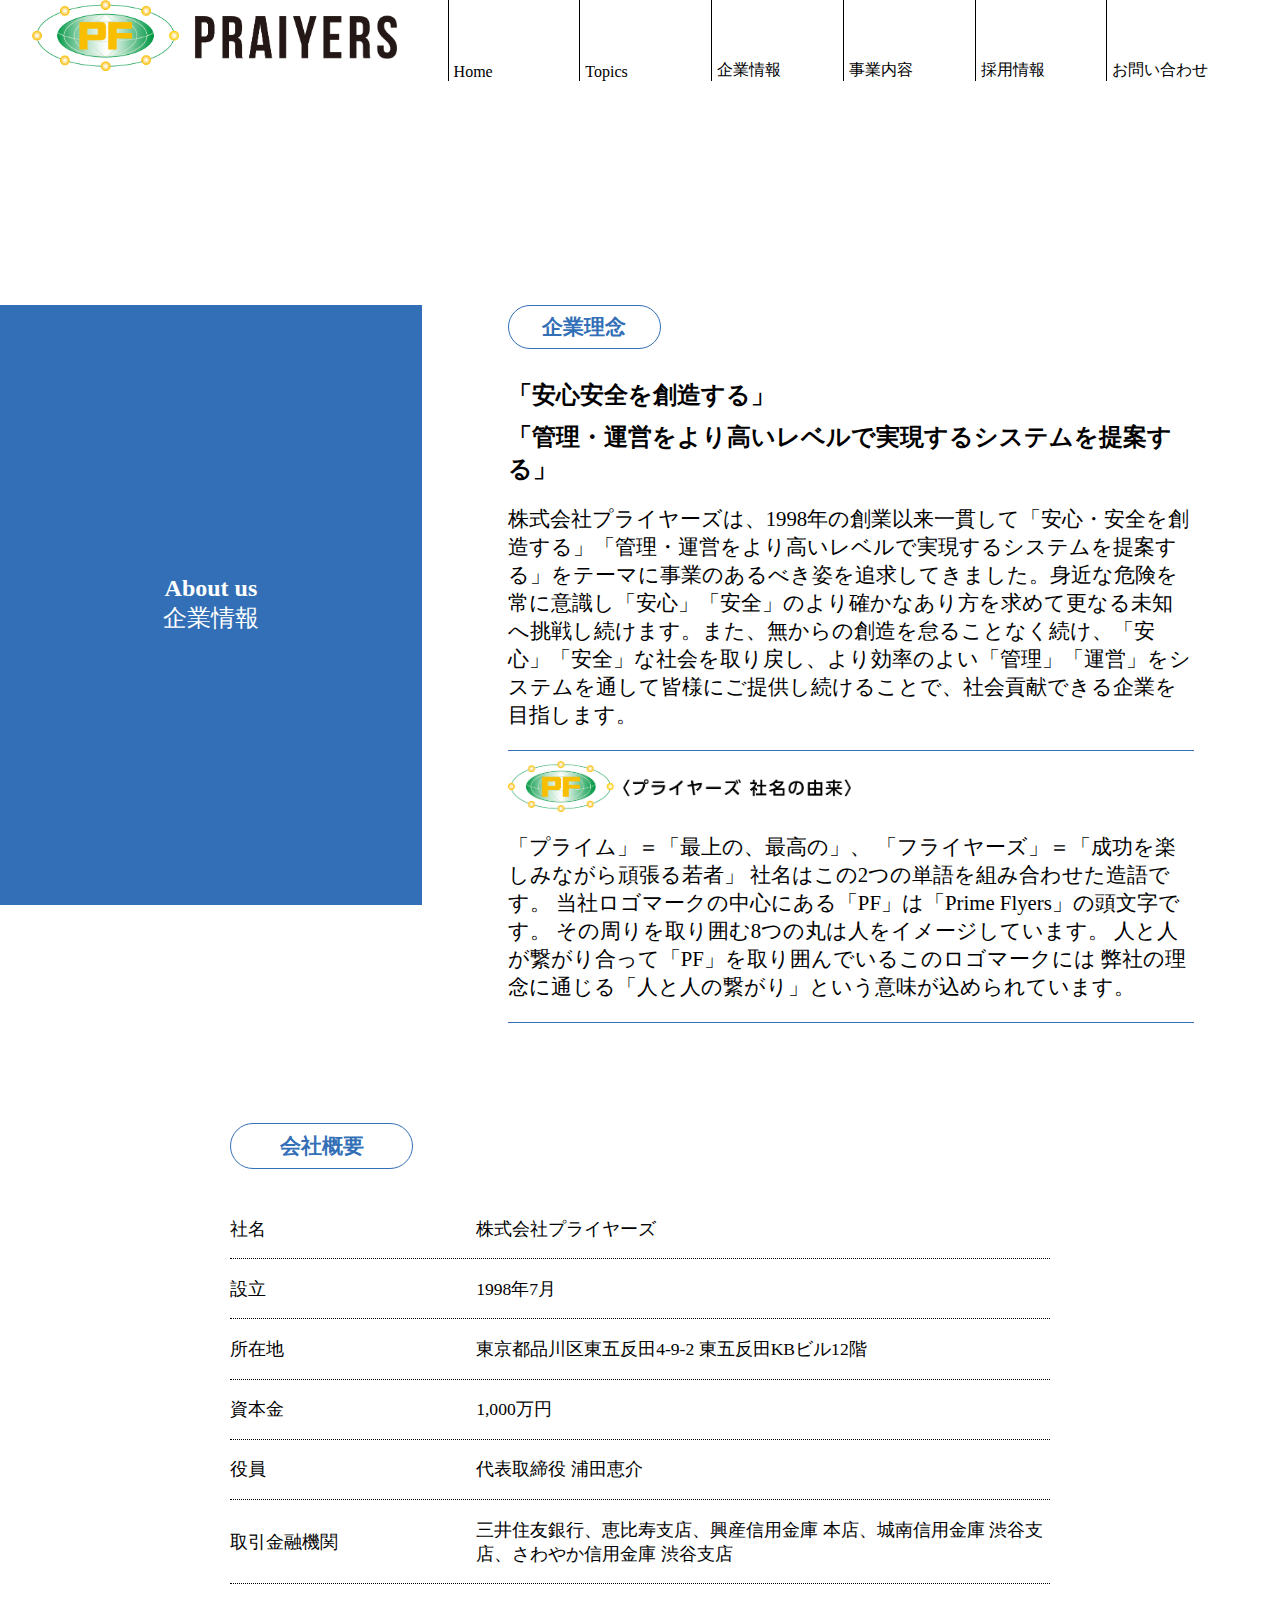
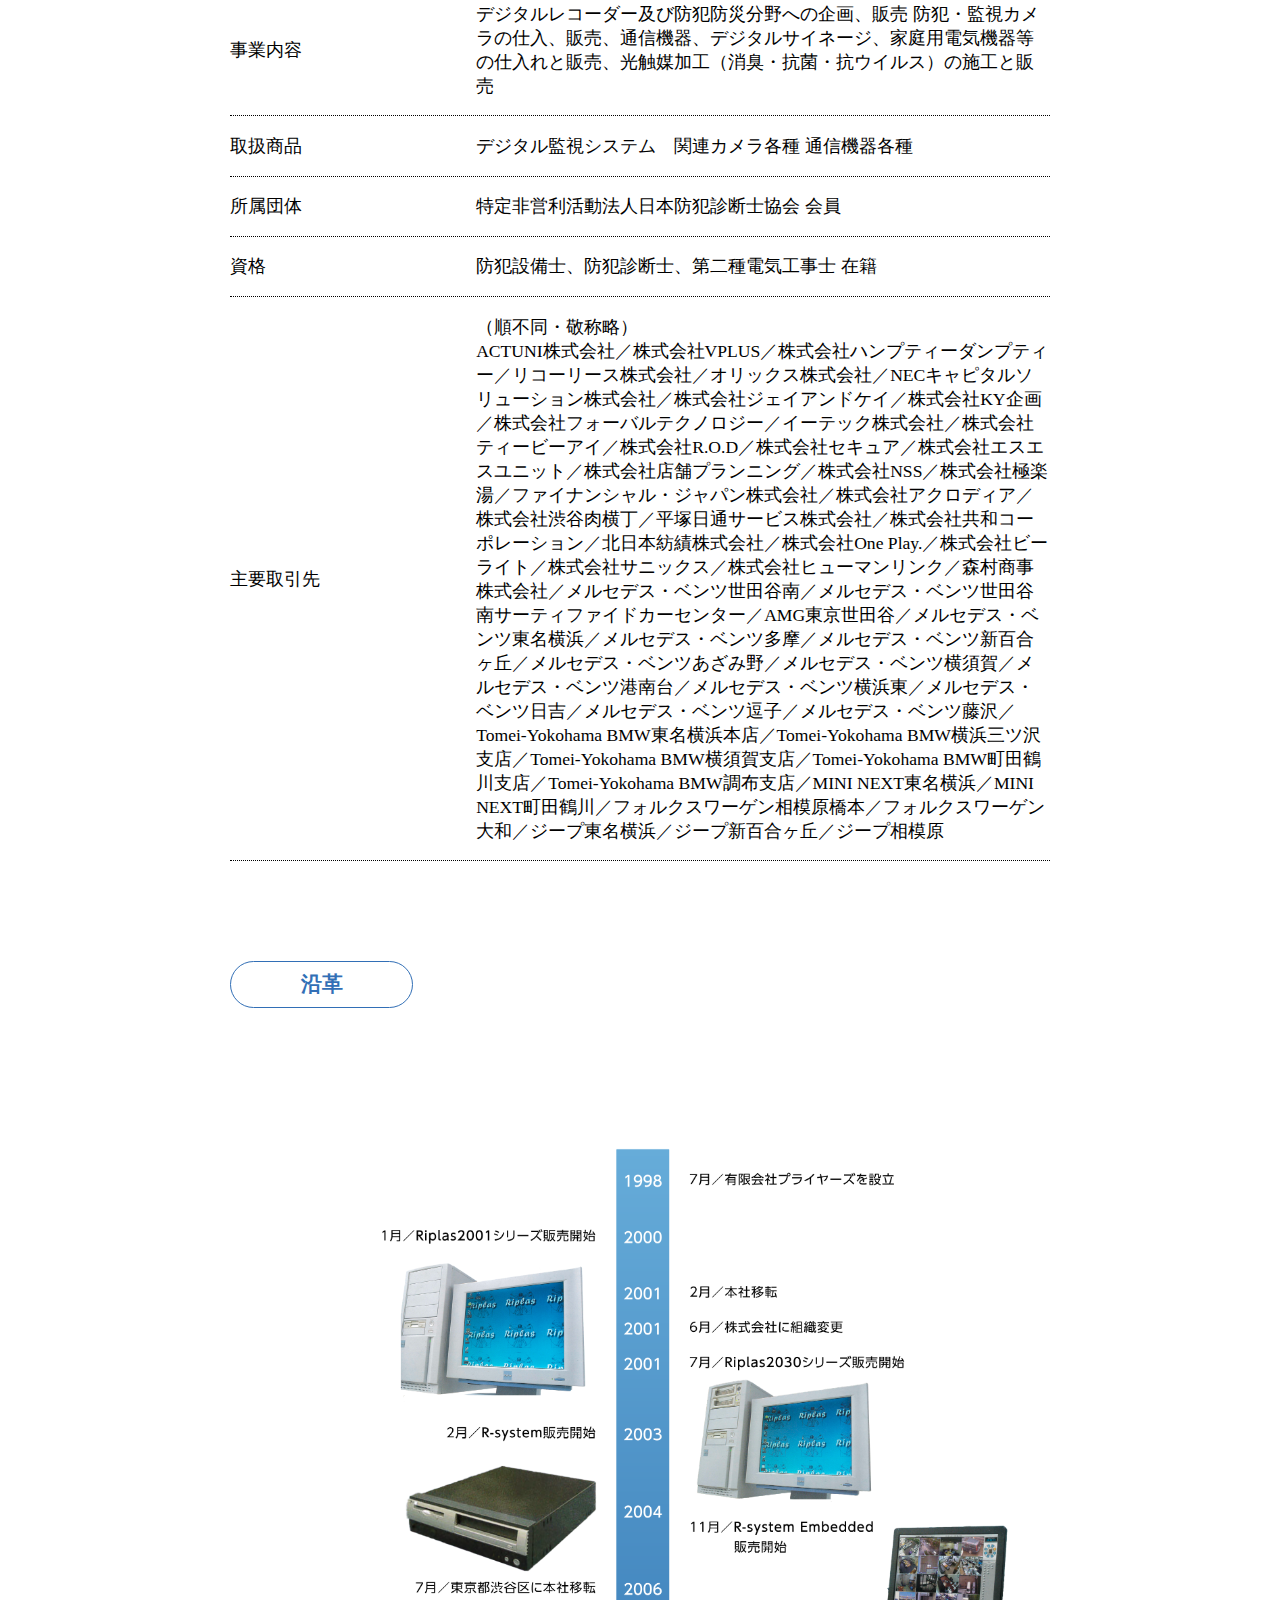
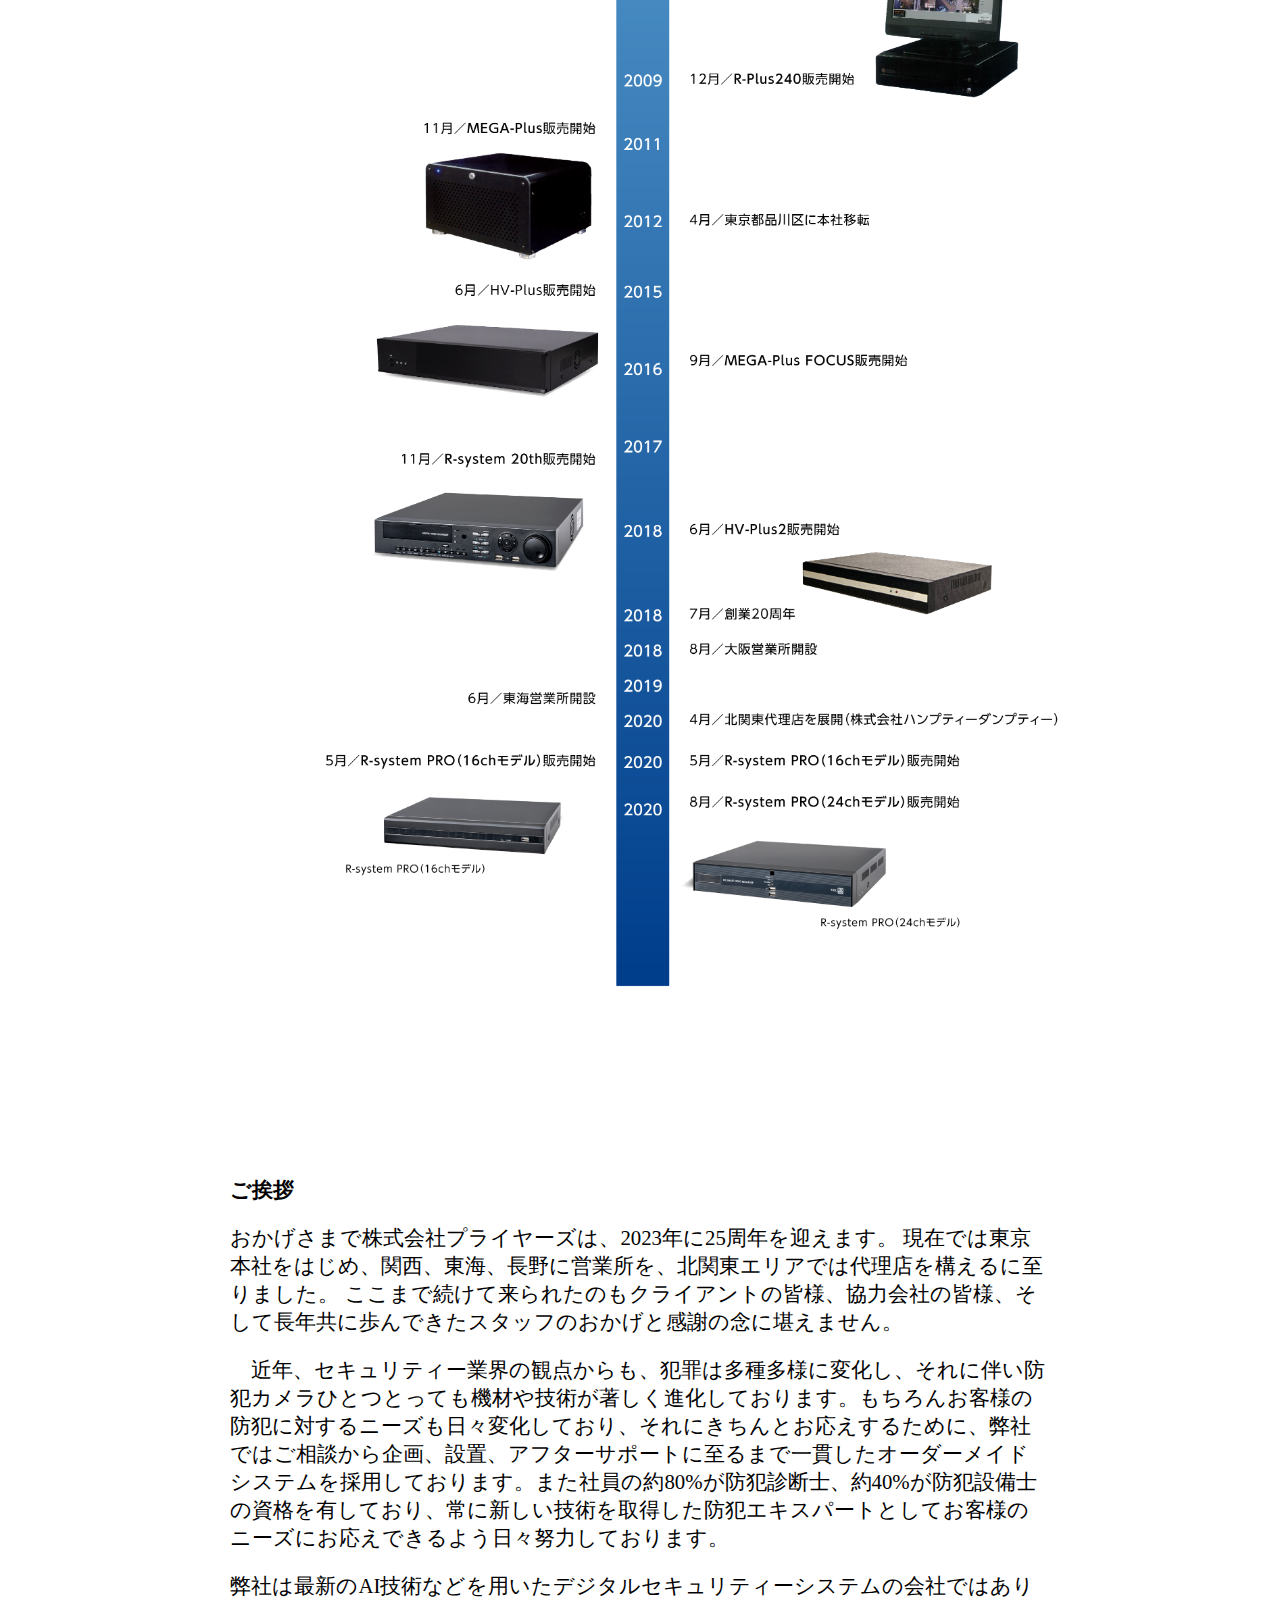
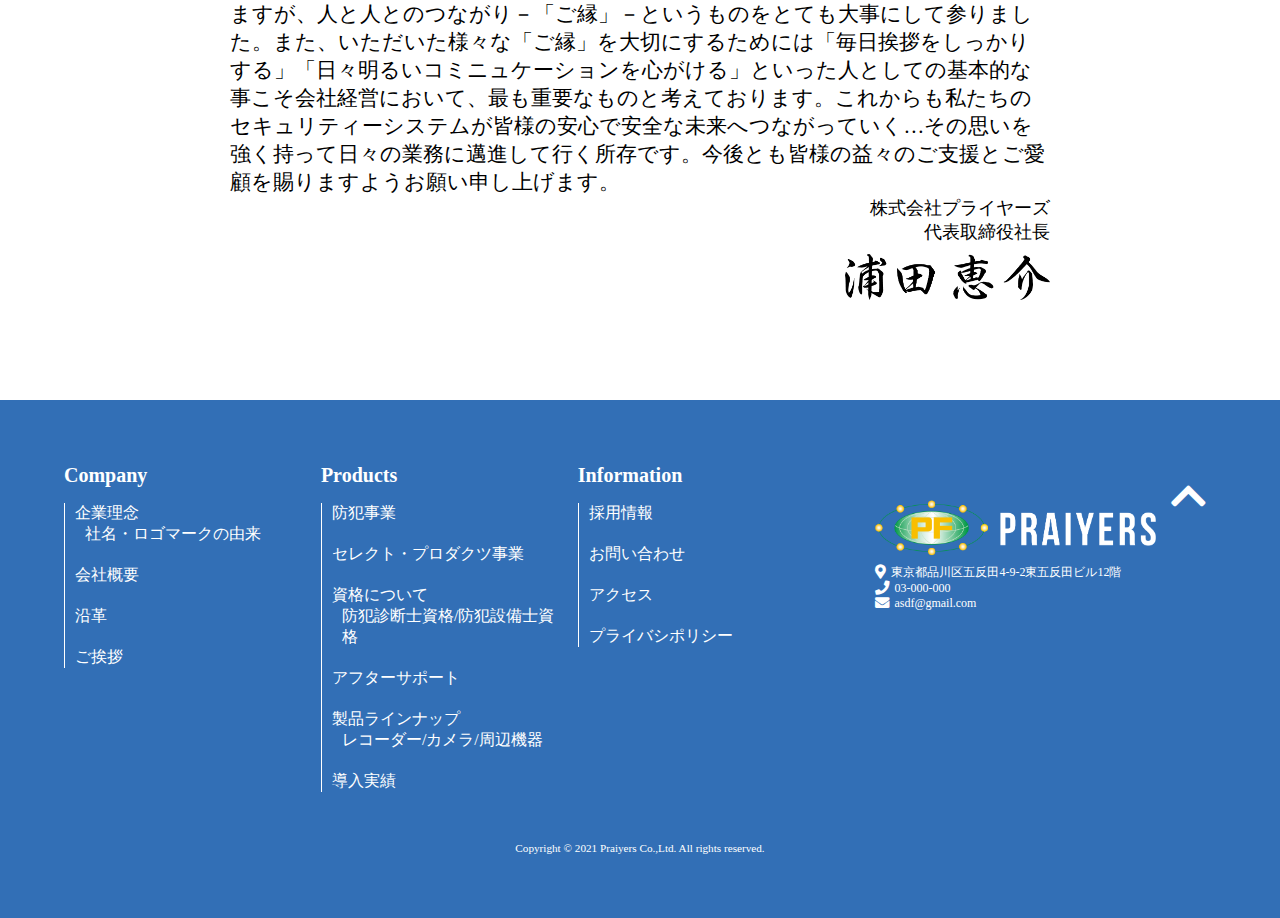
<file: about/index.html>
<!DOCTYPE html>
<html lang="en">
<head>
  <meta charset="UTF-8">
  <meta http-equiv="X-UA-Compatible" content="IE=edge">
  <meta name="viewport" content="width=device-width, initial-scale=1.0">
  <link rel="stylesheet" href="../common/style.css">
  <link rel="stylesheet" href="../common/responsive.css">
  <link rel="stylesheet" href="style.css">
  <link rel="stylesheet" href="responsive.css">
  <link href="https://use.fontawesome.com/releases/v5.6.1/css/all.css" rel="stylesheet">
  <script type="text/javascript" src="https://code.jquery.com/jquery-3.4.1.min.js"></script>
  <script src="https://ajax.googleapis.com/ajax/libs/jquery/1.11.1/jquery.min.js"></script>

  <title>ABOUT</title>
</head>


<body>

  <div id="wrap">


      <header>
        <div class="h-top">
          <div class="h-logo">
            <a href="../index.html"><img src="../common/img/logo2.png"></a>
          </div>
          <ul class="h-list black-list">
            <li><a href="../index.html">Home</a></li>
            <li><a href="../index.html#topics">Topics</a></li>
            <li><a href="../about/index.html">企業情報</a></li>
            <li><a href="../business/index.html">事業内容</a></li>
            <li><a href="../information/index.html">採用情報</a></li>
            <li><a href="../information/index.html">お問い合わせ</a></li>
          </ul>
          <div class="hide">
            <i class="fas fa-bars open" id="icon"></i>
            <ul class="hide-list display-none" id="hide-list">
              <li><a href="../index.html">Home</a></li>
              <li><a href="../index.html#topics">Topics</a></li>
              <li><a href="../about/index.html">企業情報</a></li>
              <li><a href="../business/index.html">事業内容</a></li>
              <li><a href="../information/index.html">採用情報</a></li>
              <li><a href="../information/index.html">お問い合わせ</a></li>
          </ul>
          </div>
        </div>

      </header>

      <main>
        <div class="container">

          <div class="about">
            <div class="title half">
              <h3>About us</h3>
              <p>企業情報</p>
            </div>

            <div class="contents">
              <div class="sub-title">
                <h5>企業理念</h5>
              </div>

              <div class="content">
                <h5>「安心安全を創造する」</h5>
                <h5>「管理・運営をより高いレベルで実現するシステムを提案する」</h5>
                <p>株式会社プライヤーズは、1998年の創業以来一貫して「安心・安全を創造する」「管理・運営をより高いレベルで実現するシステムを提案する」をテーマに事業のあるべき姿を追求してきました。身近な危険を常に意識し「安心」「安全」のより確かなあり方を求めて更なる未知へ挑戦し続けます。また、無からの創造を怠ることなく続け、「安心」「安全」な社会を取り戻し、より効率のよい「管理」「運営」をシステムを通して皆様にご提供し続けることで、社会貢献できる企業を目指します。</p>
              </div>


              <div class="content content2" id="logo-history">
                <img src="./img/logo_yuai.png">
                <p>「プライム」＝「最上の、最高の」、
                  「フライヤーズ」＝「成功を楽しみながら頑張る若者」
                  社名はこの2つの単語を組み合わせた造語です。
                  当社ロゴマークの中心にある「PF」は「Prime Flyers」の頭文字です。
                  その周りを取り囲む8つの丸は人をイメージしています。
                  人と人が繋がり合って「PF」を取り囲んでいるこのロゴマークには
                  弊社の理念に通じる「人と人の繋がり」という意味が込められています。</p>
              </div>

            </div>




          </div>

          <div class="company" id="gaiyo">
            <div class="contents">
              <div class="sub-title">
                <h5>会社概要</h5>
              </div>
  
              <div class="table">
                <ul class="c-list">
                  <li><span>社名</span><p>株式会社プライヤーズ</p></li>
                  <li><span>設立</span><p>1998年7月</p></li>
                  <li><span>所在地</span><p>東京都品川区東五反田4-9-2 東五反田KBビル12階</p></li>
                  <li><span>資本金</span><p>1,000万円</p></li>
                  <li><span>役員</span><p>代表取締役 浦田恵介</p></li>
                  <li><span>取引金融機関</span><p>三井住友銀行、恵比寿支店、興産信用金庫 本店、城南信用金庫 渋谷支店、さわやか信用金庫 渋谷支店</p></li>
                  <li><span>事業内容</span><p>デジタルレコーダー及び防犯防災分野への企画、販売
                    防犯・監視カメラの仕入、販売、通信機器、デジタルサイネージ、家庭用電気機器等の仕入れと販売、光触媒加工（消臭・抗菌・抗ウイルス）の施工と販売</p></li>
                  <li><span>取扱商品</span><p>デジタル監視システム　関連カメラ各種 通信機器各種</p></li>
                  <li><span>所属団体</span><p>特定非営利活動法人日本防犯診断士協会 会員</p></li>
                  <li><span>資格</span><p>防犯設備士、防犯診断士、第二種電気工事士 在籍</p></li>
                  <li><span>主要取引先</span>
                    <p>（順不同・敬称略）<br>ACTUNI株式会社／株式会社VPLUS／株式会社ハンプティーダンプティー／リコーリース株式会社／オリックス株式会社／NECキャピタルソリューション株式会社／株式会社ジェイアンドケイ／株式会社KY企画／株式会社フォーバルテクノロジー／イーテック株式会社／株式会社ティービーアイ／株式会社R.O.D／株式会社セキュア／株式会社エスエスユニット／株式会社店舗プランニング／株式会社NSS／株式会社極楽湯／ファイナンシャル・ジャパン株式会社／株式会社アクロディア／株式会社渋谷肉横丁／平塚日通サービス株式会社／株式会社共和コーポレーション／北日本紡績株式会社／株式会社One Play.／株式会社ビーライト／株式会社サニックス／株式会社ヒューマンリンク／森村商事株式会社／メルセデス・ベンツ世田谷南／メルセデス・ベンツ世田谷南サーティファイドカーセンター／AMG東京世田谷／メルセデス・ベンツ東名横浜／メルセデス・ベンツ多摩／メルセデス・ベンツ新百合ヶ丘／メルセデス・ベンツあざみ野／メルセデス・ベンツ横須賀／メルセデス・ベンツ港南台／メルセデス・ベンツ横浜東／メルセデス・ベンツ日吉／メルセデス・ベンツ逗子／メルセデス・ベンツ藤沢／Tomei-Yokohama BMW東名横浜本店／Tomei-Yokohama BMW横浜三ツ沢支店／Tomei-Yokohama BMW横須賀支店／Tomei-Yokohama BMW町田鶴川支店／Tomei-Yokohama BMW調布支店／MINI NEXT東名横浜／MINI NEXT町田鶴川／フォルクスワーゲン相模原橋本／フォルクスワーゲン大和／ジープ東名横浜／ジープ新百合ヶ丘／ジープ相模原
                      </p></li>
                </ul>
              </div>
            </div>

          </div>

          <div class="company">
            <div class="contents">
              <div class="sub-title">
                <h5 id="enkaku">沿革</h5>
              </div>

              
            </div>
            <img src="img/enkaku.png">

          </div>

          <div class="president" id="president">
            <div class="contents">
              <!-- <img src="img/president.jpg"> -->
              <div class="content">
                <h5>ご挨拶</h5>
                <p>おかげさまで株式会社プライヤーズは、2023年に25周年を迎えます。
                  現在では東京本社をはじめ、関西、東海、長野に営業所を、北関東エリアでは代理店を構えるに至りました。
                  ここまで続けて来られたのもクライアントの皆様、協力会社の皆様、そして長年共に歩んできたスタッフのおかげと感謝の念に堪えません。
                  </p>
                <p>
                  　近年、セキュリティー業界の観点からも、犯罪は多種多様に変化し、それに伴い防犯カメラひとつとっても機材や技術が著しく進化しております。もちろんお客様の防犯に対するニーズも日々変化しており、それにきちんとお応えするために、弊社ではご相談から企画、設置、アフターサポートに至るまで一貫したオーダーメイドシステムを採用しております。また社員の約80%が防犯診断士、約40%が防犯設備士の資格を有しており、常に新しい技術を取得した防犯エキスパートとしてお客様のニーズにお応えできるよう日々努力しております。
                </p>
                <p>
                  弊社は最新のAI技術などを用いたデジタルセキュリティーシステムの会社ではありますが、人と人とのつながり－「ご縁」－というものをとても大事にして参りました。また、いただいた様々な「ご縁」を大切にするためには「毎日挨拶をしっかりする」「日々明るいコミニュケーションを心がける」といった人としての基本的な事こそ会社経営において、最も重要なものと考えております。これからも私たちのセキュリティーシステムが皆様の安心で安全な未来へつながっていく…その思いを強く持って日々の業務に邁進して行く所存です。今後とも皆様の益々のご支援とご愛顧を賜りますようお願い申し上げます。
                </p>  
                <div class="person">
                  <p>株式会社プライヤーズ<br>
                    代表取締役社長</p>
                  <img src="./img/name.png">
                </div>
              </div>

            </div>

          </div>
            

            
          



        </div>
      </main>

      <footer class="white">
        <ul class="hide-footer">
          <li><a href="../index.html">Home</a></li>
          <li><a href="../about/index.html">Company</a></li>
          <li><a href="../business/index.html">Products</a></li>
          <li><a href="../information/index.html">Information</a></li>
        </ul>

        <div class="f-container">

          <div class="f-left">
            <div class="f-section">
              <h5 class="f-title">Company</h5>
              <ul>
                <li><a href="../about/index.html">企業理念<span>社名・ロゴマークの由来</span></li>
                <li><a href="../about/index.html#gaiyo">会社概要</a></li>
                <li><a href="../about/index.html#enkaku">沿革</a></li>
                <li><a href="../about/index.html#president">ご挨拶</a></li>
              </ul>
            </div>
            <div class="f-section">
              <h5 class="f-title">Products</h5>
              <ul>
                <li><a href="../business/index.html">防犯事業</a></li>
                <li><a href="../business/index.html#promotion">セレクト・プロダクツ事業</a></li>
                <li><a href="../business/index.html#shikaku">資格について<span>防犯診断士資格/防犯設備士資格</span></a></li>
                <li><a href="../business/index.html#after">アフターサポート</a></li>
                <li><a href="../business/index.html#products">製品ラインナップ<span>レコーダー/カメラ/周辺機器</span></a></li>
                <li><a href="../business/index.html#performance">導入実績</a></li>
  
              </ul>
            </div>
            <div class="f-section">
              <h5 class="f-title">Information</h5>
              <ul>
                <li><a href="../information/">採用情報</a></li>
                <li><a href="../information/index.html">お問い合わせ</a></li>
                <li><a href="../information/index.html#access">アクセス</a></li>
                <li><a href="#">プライバシポリシー</a></li>
              </ul>
            </div>
          </div>


        <div class="f-right">
          <div class="f-bottom">
            <a href="../index.html"><img src="../common/img/logo1.png"></a>
            <div class="f-contents">
              <div class="f-content">
                <i class="fas fa-map-marker-alt"></i><p>東京都品川区五反田4-9-2東五反田ビル12階</p>
              </div>
              <div class="f-content">
                <i class="fas fa-phone"></i><p>03-000-000</p>
              </div>
              <div class="f-content">
                <i class="fas fa-envelope"></i><p>asdf@gmail.com</p>
              </div>
            </div>
          </div>

          <div class="back-home">
            <a href="#"><i class="fas fa-chevron-up"></i></a>
          </div>
        </div>

        </div>
        

        <p class="all-right">Copyright © 2021 Praiyers Co.,Ltd. All rights reserved.</p>

        


      </footer>

  </div>
  


  

  
  <script src="../main.js"></script>

</body>
</html>
</file>
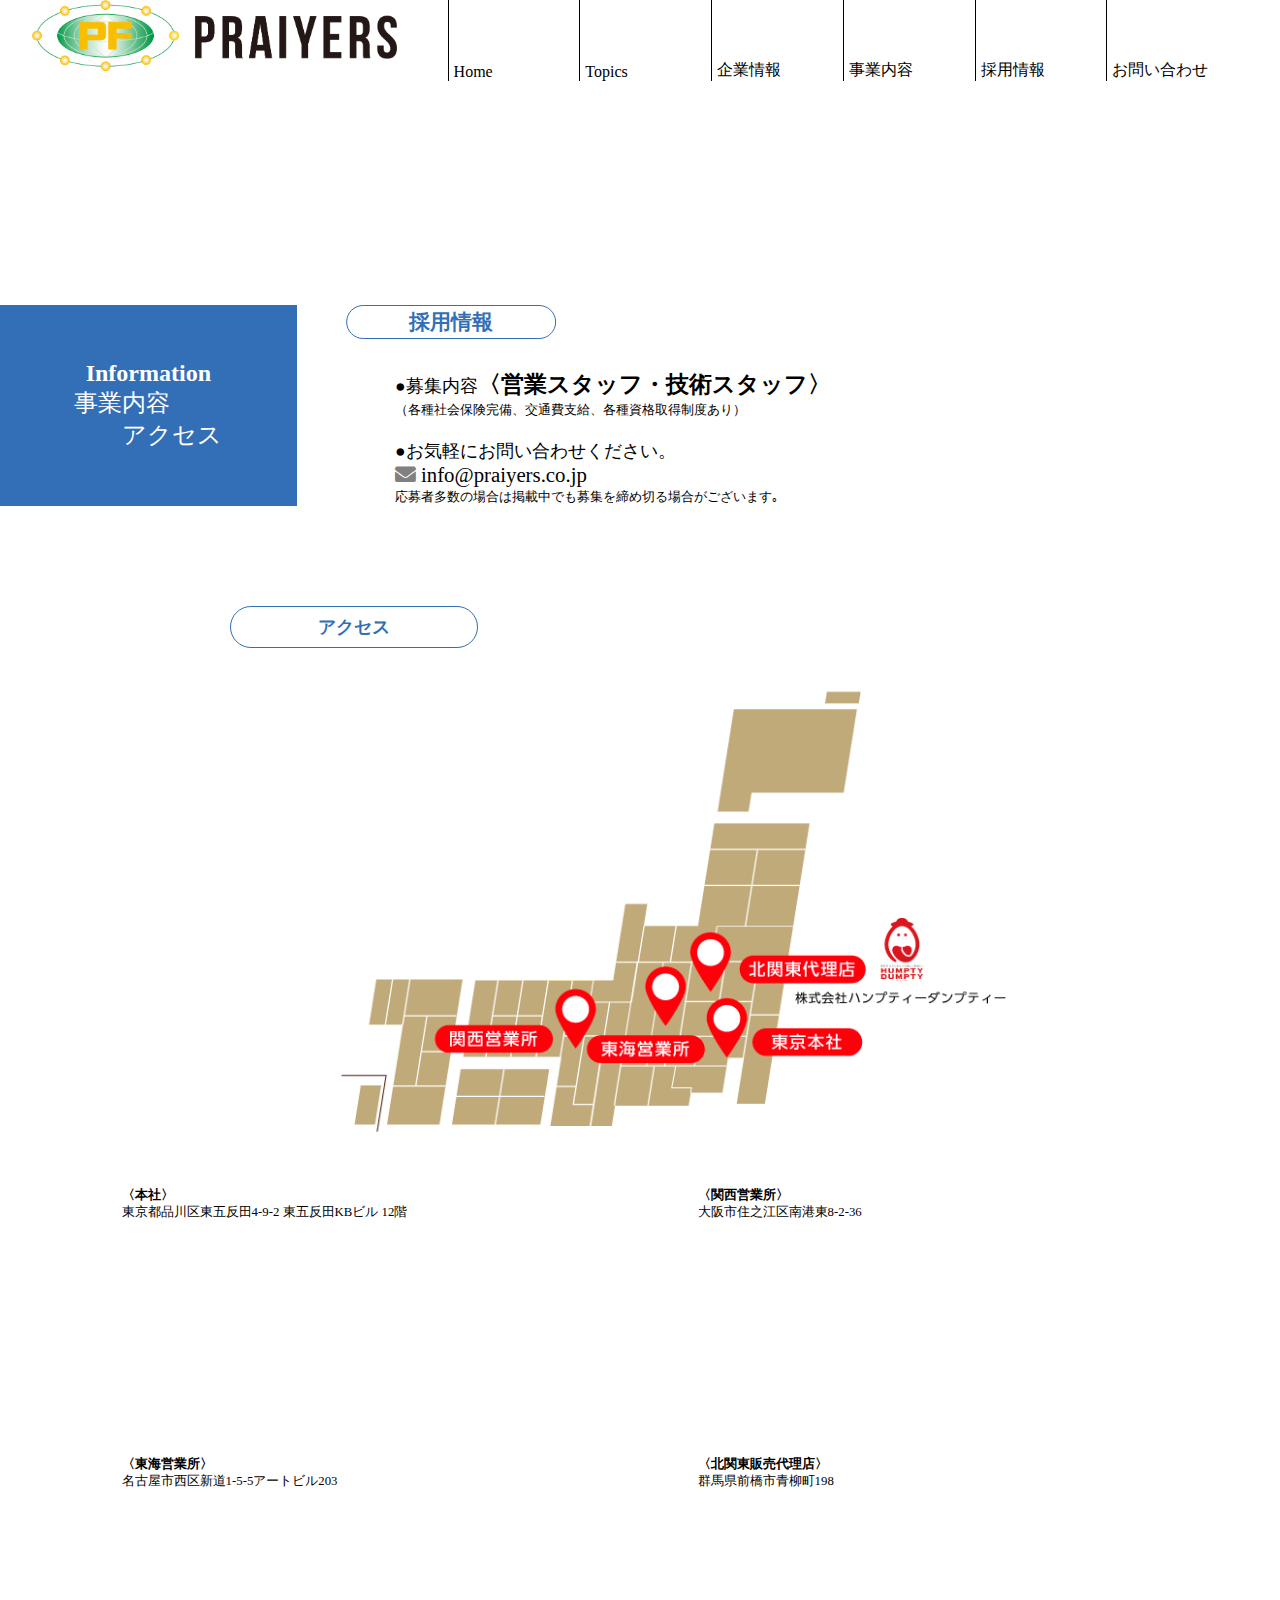
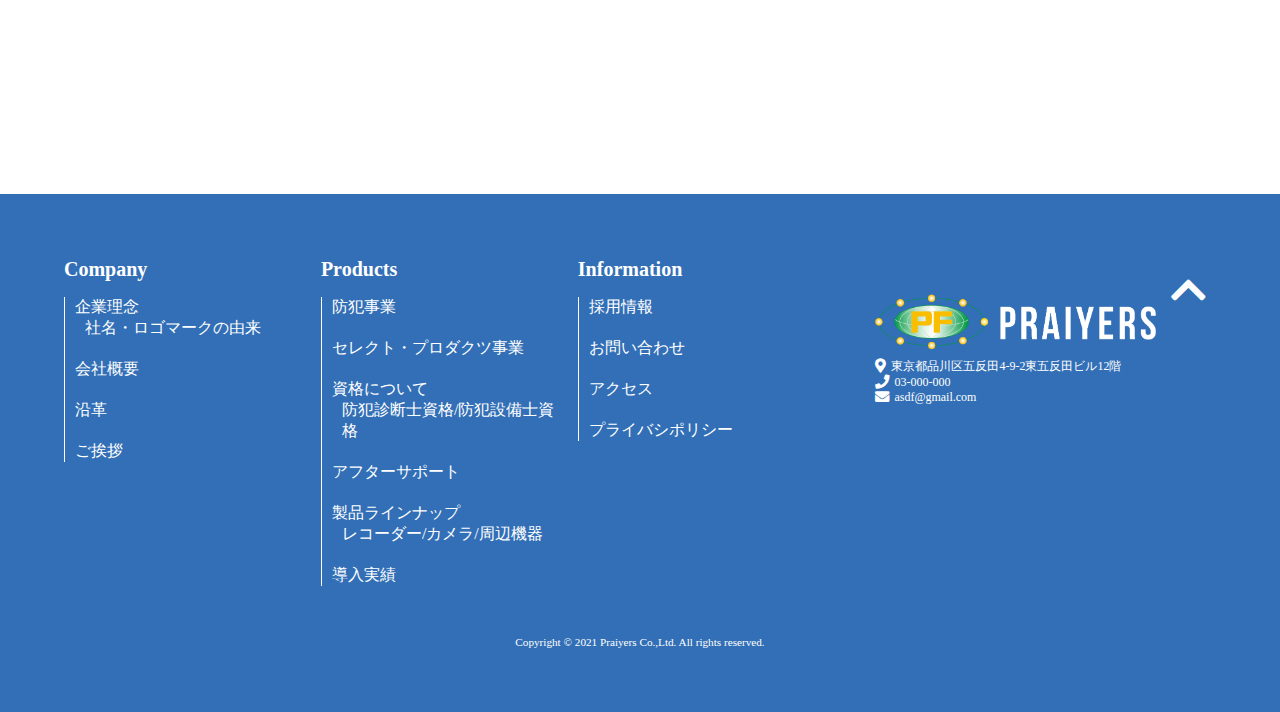
<file: information/index.html>
<!DOCTYPE html>
<html lang="en">
<head>
  <meta charset="UTF-8">
  <meta http-equiv="X-UA-Compatible" content="IE=edge">
  <meta name="viewport" content="width=device-width, initial-scale=1.0">
  <link rel="stylesheet" href="../common/style.css">
  <link rel="stylesheet" href="../common/responsive.css">
  <link rel="stylesheet" href="style.css">
  <link rel="stylesheet" href="responsive.css">
  <link href="https://use.fontawesome.com/releases/v5.6.1/css/all.css" rel="stylesheet">
  <script type="text/javascript" src="https://code.jquery.com/jquery-3.4.1.min.js"></script>
  <script src="https://ajax.googleapis.com/ajax/libs/jquery/1.11.1/jquery.min.js"></script>

  <title>INFORMATION</title>
</head>


<body>

  
  <div id="wrap">


      <header>
        <div class="h-top">
          <div class="h-logo">
            <a href="../index.html"><img src="../common/img/logo2.png"></a>
          </div>
          <ul class="h-list">
            <li><a href="../index.html">Home</a></li>
            <li><a href="../index.html#topics">Topics</a></li>
            <li><a href="../about/index.html">企業情報</a></li>
            <li><a href="../business/index.html">事業内容</a></li>
            <li><a href="../information/index.html">採用情報</a></li>
            <li><a href="../information/index.html">お問い合わせ</a></li>
          </ul>
          <div class="hide" >
            <i class="fas fa-bars open" id="icon"></i>
            <ul class="hide-list display-none" id="hide-list">
              <li><a href="../index.html">Home</a></li>
              <li><a href="../index.html#topics">Topics</a></li>
              <li><a href="../about/index.html">企業情報</a></li>
              <li><a href="../business/index.html">事業内容</a></li>
              <li><a href="../information/index.html">採用情報</a></li>
              <li><a href="../information/index.html">お問い合わせ</a></li>
          </ul>
          </div>
        </div>
  
        <div class="h-main" id="h-main">  
         <div class="back-img">
         </div>
        </div>
      </header>

      <main>
        <div class="container">

          
          <div class="information">

            <div class="title-flex">

              <div class="title">
                <h3>Information</h3>
                <p>事業内容<br>
                　　アクセス</p>
              </div>
  
              <div class="contents">
  
                <div class="sub-title">
                  <h5>採用情報</h5>
                </div>
  
                <div class="content">
                  <div class="recruit">
                    <p>●募集内容<span>〈営業スタッフ・技術スタッフ〉</span></p>
                    <a>（各種社会保険完備、交通費支給、各種資格取得制度あり）</a>
                  </div>

                  <div class="recruit">
                    <p>●お気軽にお問い合わせください。</p>
                    <p class="mail"> <i class="fas fa-envelope"></i>info@praiyers.co.jp</p>
                    <a>応募者多数の場合は掲載中でも募集を締め切る場合がございます｡</a>
                  </div>
                  
                </div>
  
              </div>
            </div>

              <div class="contents">
                <div class="sub-title">
                  <h5>アクセス</h5>
                </div>
  
                <div class="access" id="access">
                  <img src="../common/img/map.png" alt="">
                </div>
              </div>

              <div class="maps">
                <div class="map">
                  <h5>〈本社〉</h5>
                  <p>東京都品川区東五反田4-9-2 東五反田KBビル 12階</p>
                  <iframe src="https://www.google.com/maps/embed?pb=!1m18!1m12!1m3!1d3242.929923209185!2d139.72431621493806!3d35.62945404041794!2m3!1f0!2f0!3f0!3m2!1i1024!2i768!4f13.1!3m3!1m2!1s0x60188afc1b6c0685%3A0xab794073f5fa159a!2z44CSMTQxLTAwMjIg5p2x5Lqs6YO95ZOB5bed5Yy65p2x5LqU5Y-N55Sw77yU5LiB55uu77yZ4oiS77ySIOadseS6lOWPjeeUsO-8q--8ouODk-ODqyAxMumajg!5e0!3m2!1sja!2sjp!4v1625800212281!5m2!1sja!2sjp" width="600" height="450" style="border:0;" allowfullscreen="" loading="lazy"></iframe>
                </div>
                <div class="map">
                  <h5>〈関西営業所〉</h5>
                  <p>大阪市住之江区南港東8-2-36</p>
                  <iframe src="https://www.google.com/maps/embed?pb=!1m18!1m12!1m3!1d3282.7741568481633!2d135.42898705047537!3d34.63514709413872!2m3!1f0!2f0!3f0!3m2!1i1024!2i768!4f13.1!3m3!1m2!1s0x6000e86aa17296b3%3A0xd1abd1ef535cf6e7!2z44CSNTU5LTAwMzEg5aSn6Ziq5bqc5aSn6Ziq5biC5L2P5LmL5rGf5Yy65Y2X5riv5p2x77yY5LiB55uu77yS4oiS77yT77yW!5e0!3m2!1sja!2sjp!4v1625814186570!5m2!1sja!2sjp" width="600" height="450" style="border:0;" allowfullscreen="" loading="lazy"></iframe>
                </div>
                <div class="map">
                  <h5>〈東海営業所〉</h5>
                  <p>名古屋市西区新道1-5-5アートビル203</p>
                  <iframe src="https://www.google.com/maps/embed?pb=!1m18!1m12!1m3!1d3261.001382048131!2d136.88754481744388!3d35.1815181!2m3!1f0!2f0!3f0!3m2!1i1024!2i768!4f13.1!3m3!1m2!1s0x600377c37c829ccf%3A0x9a372cf1b73257a5!2z44Kr44ON5ZCJ44Ki44O844OI44OT44Or!5e0!3m2!1sja!2sjp!4v1625814251079!5m2!1sja!2sjp" width="600" height="450" style="border:0;" allowfullscreen="" loading="lazy"></iframe>
                </div>
                <div class="map">
                  <h5>〈北関東販売代理店〉</h5>
                  <p>群馬県前橋市青柳町198</p>
                  <iframe src="https://www.google.com/maps/embed?pb=!1m18!1m12!1m3!1d3210.6506435850156!2d139.06570715052374!3d36.41764689674213!2m3!1f0!2f0!3f0!3m2!1i1024!2i768!4f13.1!3m3!1m2!1s0x601ef3638b26e569%3A0x63259ae5b6ec56f2!2z44CSMzcxLTAwNTYg576k6aas55yM5YmN5qmL5biC6Z2S5p-z55S677yR77yZ77yY!5e0!3m2!1sja!2sjp!4v1625814271711!5m2!1sja!2sjp" width="600" height="450" style="border:0;" allowfullscreen="" loading="lazy"></iframe>
                </div>
              </div>
            
            

            


            
          </div>

          







        </div>





        
      </main>

      <footer class="white">
        <ul class="hide-footer">
          <li><a href="../index.html">Home</a></li>
          <li><a href="../about/index.html">Company</a></li>
          <li><a href="../business/index.html">Products</a></li>
          <li><a href="../information/index.html">Information</a></li>
        </ul>

        <div class="f-container">

          <div class="f-left">
            <div class="f-section">
              <h5 class="f-title">Company</h5>
              <ul>
                <li><a href="../about/index.html">企業理念<span>社名・ロゴマークの由来</span></li>
                <li><a href="../about/index.html#gaiyo">会社概要</a></li>
                <li><a href="../about/index.html#enkaku">沿革</a></li>
                <li><a href="../about/index.html#president">ご挨拶</a></li>
              </ul>
            </div>
            <div class="f-section">
              <h5 class="f-title">Products</h5>
              <ul>
                <li><a href="../business/index.html">防犯事業</a></li>
                <li><a href="../business/index.html#promotion">セレクト・プロダクツ事業</a></li>
                <li><a href="../business/index.html#shikaku">資格について<span>防犯診断士資格/防犯設備士資格</span></a></li>
                <li><a href="../business/index.html#after">アフターサポート</a></li>
                <li><a href="../business/index.html#products">製品ラインナップ<span>レコーダー/カメラ/周辺機器</span></a></li>
                <li><a href="../business/index.html#performance">導入実績</a></li>
  
              </ul>
            </div>
            <div class="f-section">
              <h5 class="f-title">Information</h5>
              <ul>
                <li><a href="../information/">採用情報</a></li>
                <li><a href="../information/index.html">お問い合わせ</a></li>
                <li><a href="../information/index.html#access">アクセス</a></li>
                <li><a href="#">プライバシポリシー</a></li>
              </ul>
            </div>
          </div>



        <div class="f-right">
          <div class="f-bottom">
            <a href="../index.html"><img src="../common/img/logo1.png"></a>
            <div class="f-contents">
              <div class="f-content">
                <i class="fas fa-map-marker-alt"></i><p>東京都品川区五反田4-9-2東五反田ビル12階</p>
              </div>
              <div class="f-content">
                <i class="fas fa-phone"></i><p>03-000-000</p>
              </div>
              <div class="f-content">
                <i class="fas fa-envelope"></i><p>asdf@gmail.com</p>
              </div>
            </div>
          </div>
          <div class="back-home">
            <a href="../index.html"><i class="fas fa-chevron-up"></i></a>
          </div>
        </div>

        </div>
        

        <p class="all-right">Copyright © 2021 Praiyers Co.,Ltd. All rights reserved.</p>

        


      </footer>

  </div>
  


  

  
  <script src="../main.js"></script>

</body>
</html>
</file>
<file: common/style.css>
@charset "UTF-8";
.black {
  color: black;
}

.white {
  color: white;
}

.opacity-none {
  opacity: 0;
}

.display-flex {
  display: -webkit-box;
  display: -ms-flexbox;
  display: flex;
}

body {
  margin: 0;
  padding: 0;
  -webkit-box-sizing: border-box;
          box-sizing: border-box;
  font-family: "ヒラギノ明朝 ProN W3","游明朝", YuMincho, "Hiragino Mincho ProN","HG明朝E","ＭＳ Ｐ明朝","ＭＳ 明朝",serif;
}

#loader-bg {
  display: none;
  position: fixed;
  width: 100%;
  height: 100%;
  top: 0px;
  left: 0px;
  background: #326fb6;
  z-index: 10;
}

#loader {
  display: none;
  position: fixed;
  top: 50%;
  left: 50%;
  width: 200px;
  height: 200px;
  margin-top: -100px;
  margin-left: -100px;
  text-align: center;
  color: white;
  z-index: 5;
}

header .h-top {
  width: 95%;
  position: absolute;
  top: 0;
  left: 50%;
  -webkit-transform: translateX(-50%);
          transform: translateX(-50%);
  z-index: 2;
  display: -webkit-box;
  display: -ms-flexbox;
  display: flex;
  -webkit-box-align: center;
      -ms-flex-align: center;
          align-items: center;
  -webkit-box-pack: center;
      -ms-flex-pack: center;
          justify-content: center;
  -webkit-box-pack: justify;
      -ms-flex-pack: justify;
          justify-content: space-between;
  -webkit-box-align: start;
      -ms-flex-align: start;
          align-items: flex-start;
}

header .h-top .h-logo {
  width: 30%;
  height: auto;
}

header .h-top .h-logo a img {
  width: 100%;
}

header .h-top .h-logo a:hover {
  opacity: 0.8;
}

header .h-top .h-list {
  width: 65%;
  height: 60%;
  margin: 0;
  padding: 0 10px;
  list-style: none;
  z-index: 3;
  display: none;
}

header .h-top .h-list li {
  width: 50%;
  height: 100%;
  position: relative;
  border-left: 1px solid white;
}

header .h-top .h-list li a {
  color: white;
  width: 100%;
  padding: 20% 0 0 5px;
  vertical-align: bottom;
  position: absolute;
  bottom: 0;
  text-decoration: none;
  z-index: 2;
}

header .h-top .h-list li:hover {
  border-left: 2px solid white;
}

header .h-top .hide .open {
  margin: 0 0 0 0;
  font-size: 2em;
  color: white;
}

header .h-top .hide .display-none {
  display: none;
  -webkit-transition: 1s;
  transition: 1s;
}

header .h-top .hide .hide-list {
  margin: 15% 0 0 0;
  padding: 0;
  width: 100vw;
  height: 100vh;
  list-style: none;
  position: fixed;
  top: 0;
  left: 50%;
  right: 0;
  bottom: 0;
  z-index: 4;
  -webkit-transform: translateX(-50%);
          transform: translateX(-50%);
  background-color: rgba(50, 112, 182, 0.829);
}

header .h-top .hide .hide-list li {
  width: 100%;
  height: 10%;
  border-bottom: 2px dotted white;
}

header .h-top .hide .hide-list li a {
  text-align: center;
  text-decoration: none;
  color: white;
  display: block;
  width: 100%;
  height: 100%;
}

header .h-top .hide .hide-list li a:hover {
  background-color: #326fb6;
}

main .contents {
  width: 90%;
  margin: 30px auto 0 auto;
}

main .contents ul {
  width: 90%;
  margin: 10px auto 0 auto;
  padding: 0;
  list-style: none;
}

main .title {
  width: 100%;
  padding: 10px 0;
  background-color: #326fb6;
  color: white;
  display: -webkit-box;
  display: -ms-flexbox;
  display: flex;
  -webkit-box-align: center;
      -ms-flex-align: center;
          align-items: center;
  -webkit-box-pack: center;
      -ms-flex-pack: center;
          justify-content: center;
  -webkit-box-orient: vertical;
  -webkit-box-direction: normal;
      -ms-flex-direction: column;
          flex-direction: column;
}

main .title h3, main .title p {
  margin: 0;
  font-size: 1.1em;
}

main .title p {
  font-size: 0.7em;
}

main .sub-title {
  width: 40%;
}

main .sub-title h5 {
  border: 1px solid #326fb6;
  border-radius: 50px;
  margin: 0;
  padding: 1% 5%;
  text-align: center;
  color: #326fb6;
  font-size: 1.1em;
}

footer {
  margin: 100px 0 0 0;
  background-color: #326fb6;
  padding: 20px;
}

footer ul {
  display: block;
  list-style: none;
  padding: 0;
}

footer ul li {
  padding: 10px 0;
}

footer ul li a {
  text-decoration: none;
  color: white;
}

footer ul li:hover {
  opacity: 0.7;
  -webkit-transition: 0.5;
  transition: 0.5;
}

footer .hide-footer {
  width: 80%;
  margin: 0 auto;
  display: block;
}

footer .hide-footer li a {
  font-size: 1.1em;
}

footer .f-container .f-left {
  width: 70%;
  display: none;
}

footer .f-container .f-left .f-section {
  width: 30%;
  margin: 0 15px 0 0;
}

footer .f-container .f-left .f-section h5 {
  margin: 0;
  font-size: 20px;
}

footer .f-container .f-left .f-section ul {
  border-left: 1px solid white;
}

footer .f-container .f-left .f-section ul li {
  margin: 0 0 20px 0;
  padding: 0 0 0 10px;
  cursor: pointer;
}

footer .f-container .f-left .f-section ul li a span {
  display: block;
  margin: 0 0 0 10px;
}

footer .f-container .f-right {
  width: 100%;
}

footer .f-container .f-right .f-bottom {
  width: 80%;
  margin: 30px auto 0 auto;
  font-size: 0.5em;
}

footer .f-container .f-right .f-bottom .f-contents .f-content {
  display: -webkit-box;
  display: -ms-flexbox;
  display: flex;
  -webkit-box-align: center;
      -ms-flex-align: center;
          align-items: center;
  -webkit-box-pack: center;
      -ms-flex-pack: center;
          justify-content: center;
  -webkit-box-pack: start;
      -ms-flex-pack: start;
          justify-content: start;
}

footer .f-container .f-right .f-bottom .f-contents .f-content .fas {
  font-size: 1.1em;
  margin: 0 5px;
}

footer .f-container .f-right .f-bottom img {
  width: 80%;
}

footer .f-container .f-right .f-bottom p {
  margin: 0;
  font-size: 0.7em;
}

footer .f-container .f-right .back-home {
  font-size: 2.5em;
  padding: 10px;
  display: none;
}

footer .f-container .f-right .back-home a {
  color: white;
}

footer .all-right {
  text-align: center;
  margin: 30px 0 0 0;
  font-size: 0.7em;
}
/*# sourceMappingURL=style.css.map */
</file>
<file: common/responsive.css>
@media screen and (min-width: 900px) {

  /* HEADERのレスポンシブ共通 */
  header .h-top {
    height: 15%;
  }
  header .h-top .hide {
    display: none;
  }
  header .h-top .h-list {
    display: -webkit-box;
    display: -ms-flexbox;
    display: flex;
    -webkit-box-align: center;
        -ms-flex-align: center;
            align-items: center;
  }
  header .h-top .h-list li {
    font-size: 1em;
  }
  /* HEADERのレスポンシブ共通終わり */


  /* MAINのレスポンシブ共通 */
  main .title {
    width: 30%;
    max-height: 500px;
    padding: 50px;
    margin: 100px 0 0 0;
  }
  main .title h3, main .title p {
    font-size: 1.5em;
  }

  main .contents {
    margin: 100px auto 0 auto;
    width: 80%;
  }
  /* MAINのレスポンシブ共通終わり */

  .sub-title {
    margin: 0 auto 30px auto;
    /* width: 40%; */
  }

  .sub-title h5 {
    width: 20%;
    padding: 0% 10%;
    font-size: 1.5em;
  }

  /* FOOTERのレスポンシブ共通 */
  footer {
    padding:5%;
  }
  footer .hide-footer {
    display: none;
  }
  footer .f-container {
    display: -webkit-box;
    display: -ms-flexbox;
    display: flex;
  }
  footer .f-container .f-left {
    width: 70%;
    display: -webkit-box;
    display: -ms-flexbox;
    display: flex;
    -webkit-box-pack: left;
        -ms-flex-pack: left;
            justify-content: left;
  }
  footer .f-container .f-right {
    width: 30%;
    display: -webkit-box;
    display: -ms-flexbox;
    display: flex;
  }
  footer .f-container .f-right .f-bottom {
    width: 100%;
  }
  footer .f-container .f-right .f-bottom img {
    width: 100%;
  }
  footer .f-container .f-right .f-bottom p {
    font-size: 1.5em;
  }
  footer .f-container .f-right .f-bottom .f-contents .f-content .fas {
    font-size: 1.8em;
  }
  footer .f-container .f-right .back-home {
    display: block;
  }
  /* FOOTERのレスポンシブ共通終わり */




}


@media screen and (min-width: 2000px) {


  body {
    font-size: 2.5rem;
  }

  footer .f-container .f-left .f-section h5 {
    font-size: 3rem;
  }
}
@media screen and (min-width: 3500px) {


  body {
    font-size: 5rem;
  }

  footer .f-container .f-left .f-section h5 {
    font-size: 5.5rem;
  }

}
@media screen and (min-width: 5000px) {


  body {
    font-size: 7rem;
  }
  footer .f-container .f-left .f-section h5 {
    font-size: 7.5rem;
  }

}
</file>
<file: about/style.css>
header .h-top .h-list li {
  border-left: 1px solid black;
}

header .h-top .h-list li a {
  color: black;
}

header .h-top .h-list li:hover {
  border-left: 2px solid black;
}

header .h-top .hide .fas {
  color: black;
}

main .about {
  margin: 16% 0 0 0;
}

main .about .contents .content {
  width: 100%;
  margin: 0 auto;
}

main .about .contents .content h5 {
  width: 100%;
  margin: 10px 0;
  font-size: 1.1em;
}

main .about .contents .content p {
  font-size: 0.8em;
}

main .about .content2 {
  border-top: 1px solid #326fb6;
  border-bottom: 1px solid #326fb6;
}

main .about .content2 img {
  width: 80%;
  margin: 10px 0;
  display: block;
}

main .company .table ul {
  padding: 0;
  width: 100%;
  margin: 0 auto;
}

main .company .table ul li {
  font-size: 0.8em;
  border-bottom: 1px dotted black;
  display: -webkit-box;
  display: -ms-flexbox;
  display: flex;
  -webkit-box-align: center;
      -ms-flex-align: center;
          align-items: center;
  -webkit-box-pack: center;
      -ms-flex-pack: center;
          justify-content: center;
}

main .company .table ul li span {
  width: 30%;
}

main .company .table ul li p {
  width: 70%;
}

main .company img {
  width: 100%;
  margin: 0 auto;
}

main .president .contents img {
  width: 100%;
}

main .president .contents .content h5 {
  font-size: 1.1em;
  font-weight: bold;
  margin: 10px 0 0 0;
}

main .president .contents .content p {
  font-size: 0.8em;
  margin: 10px 0 0 0;
}

main .president .contents .content .person {
  text-align: right;
}

main .president .contents .content .person img {
  width: 30%;
  margin: 10px 0 0 auto;
}

main .president .contents .content .person p {
  margin: 0;
}
/*# sourceMappingURL=style.css.map */
</file>
<file: about/responsive.css>
@media screen and (min-width: 900px) {
  main .about {
    display: -webkit-box;
    display: -ms-flexbox;
    display: flex;
  }
  main .about .contents .content {
    width: 80%;
    margin: 0 auto;
  }
  main .about .contents .content h5 {
    font-size: 1.5em;
    margin: 10px 0 0 0;
  }
  main .about .contents .content p {
    font-size: 1.3em;
  }
  main .about .content2 img {
    width: 50%;
  }
  main .company .contents .table {
    width: 80%;
    margin: 0 auto;
  }
  main .company .contents .table ul li {
    font-size: 1.1em;
  }
  main .company img {
    display: block;
    width: 70%;
    margin: 0 auto;
  }
  main .sub-title {
    margin: 0 auto 30px auto;
    width: 80%;
  }
  main .sub-title h5 {
    width: 20%;
    padding: 1%;
    font-size: 1.3em;
  }
  main .president .contents img {
    width: 80%;
    margin: 0 auto;
    display: block;
  }
  main .president .contents .content {
    width: 80%;
    margin: 0 auto;
  }
  main .president .contents .content h5 {
    font-size: 1.3em;
    margin: 50px 0 0 0;
  }
  main .president .contents .content p {
    font-size: 1.3em;
    margin: 20px 0 0 0;
  }
  main .president .contents .content .person p {
    font-size: 1.1em;
  }
  main .president .contents .content .person img {
    width: 25%;
  }
}
/*# sourceMappingURL=responsive.css.map */
</file>
<file: information/style.css>
header .h-top .h-list li {
  border-left: 1px solid black;
}

header .h-top .h-list li a {
  color: black;
}

header .h-top .h-list li:hover {
  border-left: 2px solid black;
}

header .h-top .hide .fas {
  color: black;
}

.information {
  margin: 16% 0 0 0;
}

.information .contents .content {
  margin: 30px 0 0 0;
  padding: 0;
}

.information .contents .content .recruit {
  width: 100%;
  margin: 0 auto;
}

.information .contents .content .recruit p {
  margin: 20px 0 0 0;
  font-size: 0.8em;
}

.information .contents .content .recruit p span {
  font-size: 1.1em;
  font-weight: bold;
}

.information .contents .content .recruit a {
  font-size: 0.5em;
}

.information .contents .content .recruit .mail {
  margin: 0;
  font-size: 1.5em;
}

.information .contents .content .recruit .mail .fas {
  margin: 0 5px 0 0;
  color: gray;
}

.information .contents .access img {
  width: 80%;
  margin: 0 auto;
  display: block;
}

.information .maps {
  width: 100%;
}

.information .maps .map {
  width: 80%;
  margin: 0 auto;
}

.information .maps .map h5 {
  margin: 30px 0 0 0;
}

.information .maps .map p {
  font-size: 0.8em;
  margin: 0;
}

.information .maps .map iframe {
  width: 100%;
  height: 200px;
}
/*# sourceMappingURL=style.css.map */
</file>
<file: information/responsive.css>
@media screen and (min-width: 900px) {
  .information .title-flex {
    display: -webkit-box;
    display: -ms-flexbox;
    display: flex;
  }
  .information .title-flex .title {
    width: 20%;
  }
  .information .title-flex .contents {
    width: 100%;
    margin: 100px auto 0 auto;
  }
  .information .title-flex .contents .sub-title {
    width: 20%;
    margin: 0 auto 30px 0;
    -webkit-transform: translateX(25%);
            transform: translateX(25%);
  }
  .information .title-flex .contents .sub-title h5 {
    width: 100%;
    font-size: 1.3em;
    padding: 1% 3%;
  }
  .information .title-flex .contents .content {
    width: 80%;
    margin: 0 auto;
  }
  .information .title-flex .contents .content .recruit p {
    font-size: 1.1em;
  }
  .information .title-flex .contents .content .recruit p span {
    font-size: 1.3em;
  }
  .information .title-flex .contents .content .recruit .mail {
    font-size: 1.3em;
  }
  .information .title-flex .contents .content .recruit a {
    font-size: 0.8em;
  }
  .information .maps {
    width: 90%;
    margin: 0 auto;
    display: -ms-grid;
    display: grid;
    grid-template: '. .' '. .';
  }
  .information .maps .map {
        grid-template-areas: '.';
  }
  .information .contents .sub-title {
    width: 80%;
    margin: 0 auto;
  }
  .information .contents .sub-title #access {
    padding: 2% 5%;
    width: 20%;
    font-size: 1.5em;
  }
}
/*# sourceMappingURL=responsive.css.map */
</file>
